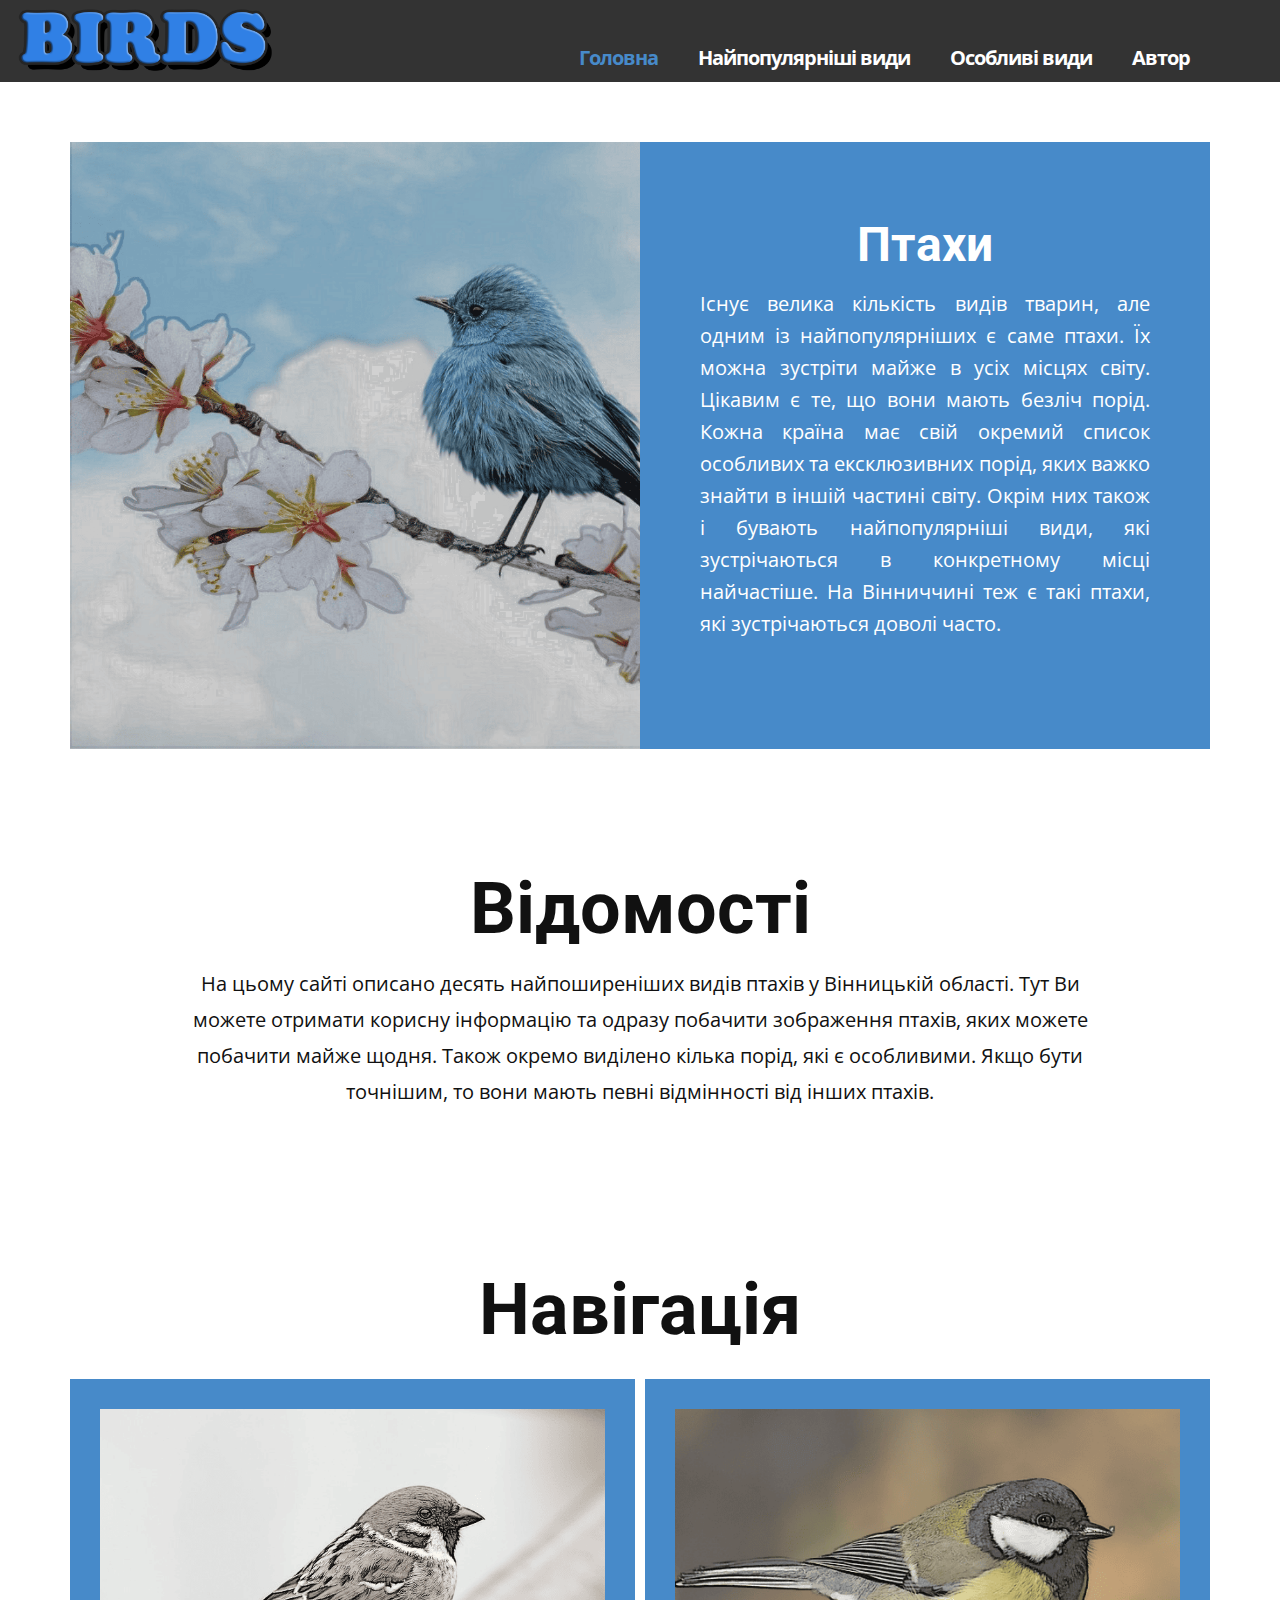
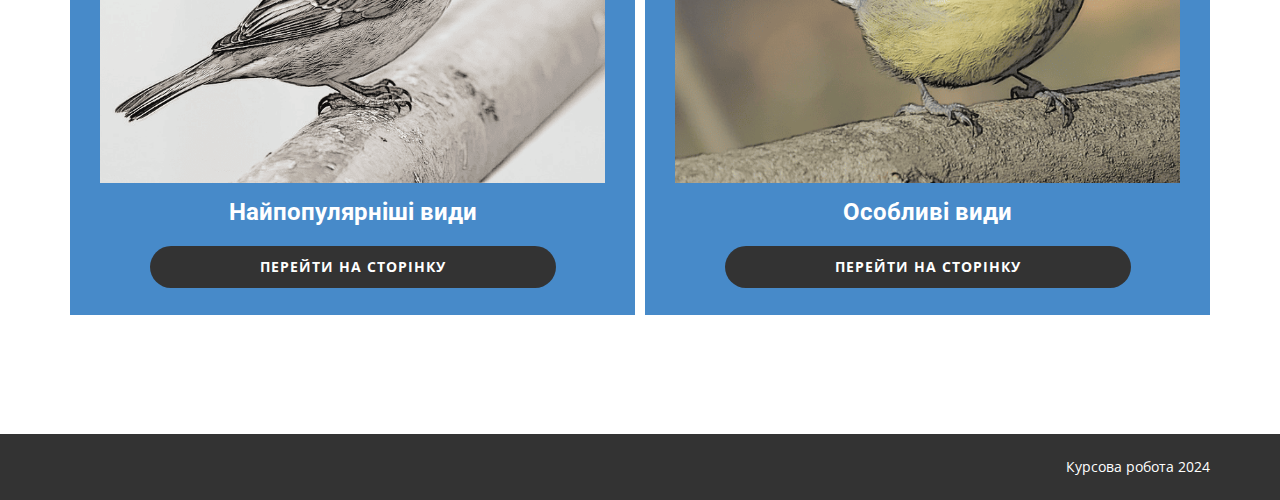
<file: index.html>
<!DOCTYPE html>
<html style="font-size: 16px;" lang="ua"><head>
    <meta name="viewport" content="width=device-width, initial-scale=1.0">
    <meta charset="utf-8">
    <meta name="keywords" content="Sample Headline, Iterative Methods">
    <meta name="description" content="">
    <title>Головна</title>
    <link rel="stylesheet" href="nicepage.css" media="screen">
<link rel="stylesheet" href="index.css" media="screen">
    <script class="u-script" type="text/javascript" src="jquery.js" defer=""></script>
    <script class="u-script" type="text/javascript" src="nicepage.js" defer=""></script>
    <meta name="generator" content="Nicepage 6.19.6, nicepage.com">
    <link rel="icon" href="images/icon.png">
    <link id="u-theme-google-font" rel="stylesheet" href="https://fonts.googleapis.com/css?family=Roboto:100,100i,300,300i,400,400i,500,500i,700,700i,900,900i|Open+Sans:300,300i,400,400i,500,500i,600,600i,700,700i,800,800i">
    
    
    
    
    
    <script type="application/ld+json">{
		"@context": "http://schema.org",
		"@type": "Organization",
		"name": "Birds",
		"logo": "images/title.png"
}</script>
    <meta name="theme-color" content="#478ac9">
    <meta property="og:title" content="Головна">
    <meta property="og:description" content="">
    <meta property="og:type" content="website">
  <meta data-intl-tel-input-cdn-path="intlTelInput/"></head>
  <body data-home-page="Головна.html" data-home-page-title="Головна" data-path-to-root="./" data-include-products="false" class="u-body u-xl-mode" data-lang="ua"><header class="u-clearfix u-grey-80 u-header u-header" id="sec-542c"><a href="index.html" class="u-image u-logo u-image-1" data-image-width="1024" data-image-height="278" title="Головна">
        <img src="images/title.png" class="u-logo-image u-logo-image-1">
      </a><nav class="u-align-right u-menu u-menu-one-level u-offcanvas u-menu-1">
        <div class="menu-collapse" style="font-size: 1.25rem; letter-spacing: -1px; font-weight: 700;">
          <a class="u-button-style u-custom-effect-duration u-custom-left-right-menu-spacing u-custom-padding-bottom u-custom-text-hover-color u-custom-text-shadow u-custom-top-bottom-menu-spacing u-nav-link u-text-active-palette-1-base u-text-hover-palette-2-base" href="#">
            <svg class="u-svg-link" viewBox="0 0 24 24"><use xlink:href="#menu-hamburger"></use></svg>
            <svg class="u-svg-content" version="1.1" id="menu-hamburger" viewBox="0 0 16 16" x="0px" y="0px" xmlns:xlink="http://www.w3.org/1999/xlink" xmlns="http://www.w3.org/2000/svg"><g><rect y="1" width="16" height="2"></rect><rect y="7" width="16" height="2"></rect><rect y="13" width="16" height="2"></rect>
</g></svg>
          </a>
        </div>
        <div class="u-custom-menu u-nav-container">
          <ul class="u-nav u-unstyled u-nav-1"><li class="u-nav-item"><a class="u-button-style u-nav-link u-text-active-palette-1-base u-text-hover-palette-1-base" href="index.html" style="padding: 10px 20px;">Головна</a>
</li><li class="u-nav-item"><a class="u-button-style u-nav-link u-text-active-palette-1-base u-text-hover-palette-1-base" href="Найпопулярніші-види.html" style="padding: 10px 20px;">Найпопулярніші види</a>
</li><li class="u-nav-item"><a class="u-button-style u-nav-link u-text-active-palette-1-base u-text-hover-palette-1-base" href="Особливі-види.html" style="padding: 10px 20px;">Особливі види</a>
</li><li class="u-nav-item"><a class="u-button-style u-nav-link u-text-active-palette-1-base u-text-hover-palette-1-base" href="Автор.html" style="padding: 10px 20px;">Автор</a>
</li></ul>
        </div>
        <div class="u-custom-menu u-nav-container-collapse">
          <div class="u-black u-container-style u-inner-container-layout u-opacity u-opacity-95 u-sidenav">
            <div class="u-inner-container-layout u-sidenav-overflow">
              <div class="u-menu-close"></div>
              <ul class="u-align-center u-nav u-popupmenu-items u-unstyled u-nav-2"><li class="u-nav-item"><a class="u-button-style u-nav-link" href="index.html">Головна</a>
</li><li class="u-nav-item"><a class="u-button-style u-nav-link" href="Найпопулярніші-види.html">Найпопулярніші види</a>
</li><li class="u-nav-item"><a class="u-button-style u-nav-link" href="Особливі-види.html">Особливі види</a>
</li><li class="u-nav-item"><a class="u-button-style u-nav-link" href="Автор.html">Автор</a>
</li></ul>
            </div>
          </div>
          <div class="u-black u-menu-overlay u-opacity u-opacity-70"></div>
        </div>
      </nav></header>
    <section class="u-align-center u-clearfix u-container-align-center u-section-1" id="sec-2e66">
      <div class="u-clearfix u-sheet u-valign-middle u-sheet-1">
        <div class="data-layout-selected u-clearfix u-expanded-width u-gutter-0 u-layout-wrap u-layout-wrap-1">
          <div class="u-layout" style="">
            <div class="u-layout-row" style="">
              <div class="u-align-left u-container-align-left u-container-style u-image u-layout-cell u-left-cell u-size-30 u-size-xs-60 u-image-1" src="" data-image-width="890" data-image-height="943">
                <div class="u-container-layout u-valign-middle u-container-layout-1" src=""></div>
              </div>
              <div class="u-container-style u-layout-cell u-palette-1-base u-right-cell u-size-30 u-size-xs-60 u-layout-cell-2">
                <div class="u-container-layout u-container-layout-2">
                  <h2 class="u-align-center u-text u-text-default u-text-1">Птахи</h2>
                  <p class="u-align-justify u-text u-text-2"> Існує велика кількість видів тварин, але одним із найпопулярніших є саме птахи. Їх можна зустріти майже в усіх місцях світу. Цікавим є те, що вони мають безліч порід. Кожна країна має свій окремий список особливих та ексклюзивних порід, яких важко знайти в іншій частині світу. Окрім них також і бувають найпопулярніші види, які зустрічаються в конкретному місці найчастіше. На Вінниччині теж є такі птахи, які зустрічаються доволі часто.</p>
                </div>
              </div>
            </div>
          </div>
        </div>
      </div>
    </section>
    <section class="u-align-center u-clearfix u-container-align-center u-section-2" id="sec-e9d4">
      <div class="u-clearfix u-sheet u-sheet-1">
        <h2 class="u-align-center u-text u-text-default u-text-1">Відомості</h2>
        <p class="u-align-center u-text u-text-2"> На цьому сайті описано десять найпоширеніших видів птахів у Вінницькій області. Тут Ви можете отримати корисну інформацію та одразу побачити зображення птахів, яких можете побачити майже щодня. Також окремо виділено кілька порід, які є особливими. Якщо бути точнішим, то вони мають певні відмінності від інших птахів.</p>
      </div>
    </section>
    <section class="u-align-center u-clearfix u-container-align-center u-section-3" id="sec-916a">
      <div class="u-clearfix u-sheet u-sheet-1">
        <h2 class="u-align-center u-text u-text-default u-text-1">Навігація<span style="font-weight: 700;"></span>
        </h2>
        <div class="u-expanded-width u-layout-horizontal u-list u-list-1">
          <div class="u-repeater u-repeater-1">
            <div class="u-container-style u-list-item u-palette-1-base u-repeater-item">
              <div class="u-container-layout u-similar-container u-container-layout-1">
                <img class="u-expanded-width u-image u-image-default u-image-1" alt="" data-image-width="800" data-image-height="538" src="images/gorobec.png">
                <h4 class="u-align-center u-text u-text-default u-text-2">Найпопулярніші види</h4>
                <a href="Найпопулярніші-види.html" class="u-align-center u-border-none u-btn u-btn-round u-button-style u-grey-80 u-hover-grey-90 u-radius u-btn-1">Перейти на сторінку </a>
              </div>
            </div>
            <div class="u-container-style u-list-item u-palette-1-base u-repeater-item">
              <div class="u-container-layout u-similar-container u-container-layout-2">
                <img class="u-expanded-width u-image u-image-default u-image-2" alt="" data-image-width="640" data-image-height="427" src="images/sinica.png">
                <h4 class="u-align-center u-text u-text-default u-text-3">Особливі види</h4>
                <a href="Особливі-види.html" class="u-align-center u-border-none u-btn u-btn-round u-button-style u-grey-80 u-hover-grey-90 u-radius u-btn-2"> Перейти на сторінку </a>
              </div>
            </div>
          </div>
          <a class="u-absolute-vcenter u-gallery-nav u-gallery-nav-prev u-grey-70 u-hidden u-icon-circle u-opacity u-opacity-70 u-spacing-10 u-text-white u-gallery-nav-1" href="#" role="button">
            <span aria-hidden="true">
              <svg viewBox="0 0 8 8"><path d="M5.25 0l-4 4 4 4 1.5-1.5-2.5-2.5 2.5-2.5-1.5-1.5z"></path></svg>
            </span>
            <span class="sr-only">
              <svg viewBox="0 0 8 8"><path d="M5.25 0l-4 4 4 4 1.5-1.5-2.5-2.5 2.5-2.5-1.5-1.5z"></path></svg>
            </span>
          </a>
          <a class="u-absolute-vcenter u-gallery-nav u-gallery-nav-next u-grey-70 u-hidden u-icon-circle u-opacity u-opacity-70 u-spacing-10 u-text-white u-gallery-nav-2" href="#" role="button">
            <span aria-hidden="true">
              <svg viewBox="0 0 8 8"><path d="M2.75 0l-1.5 1.5 2.5 2.5-2.5 2.5 1.5 1.5 4-4-4-4z"></path></svg>
            </span>
            <span class="sr-only">
              <svg viewBox="0 0 8 8"><path d="M2.75 0l-1.5 1.5 2.5 2.5-2.5 2.5 1.5 1.5 4-4-4-4z"></path></svg>
            </span>
          </a>
        </div>
      </div>
    </section>
    
    
    
    <footer class="u-align-center u-clearfix u-container-align-center u-footer u-grey-80 u-footer" id="sec-8c4e"><div class="u-clearfix u-sheet u-valign-middle u-sheet-1">
        <p class="u-align-right u-small-text u-text u-text-variant u-text-1">Курсова робота 2024</p>
      </div></footer>
  
</body></html>
</file>
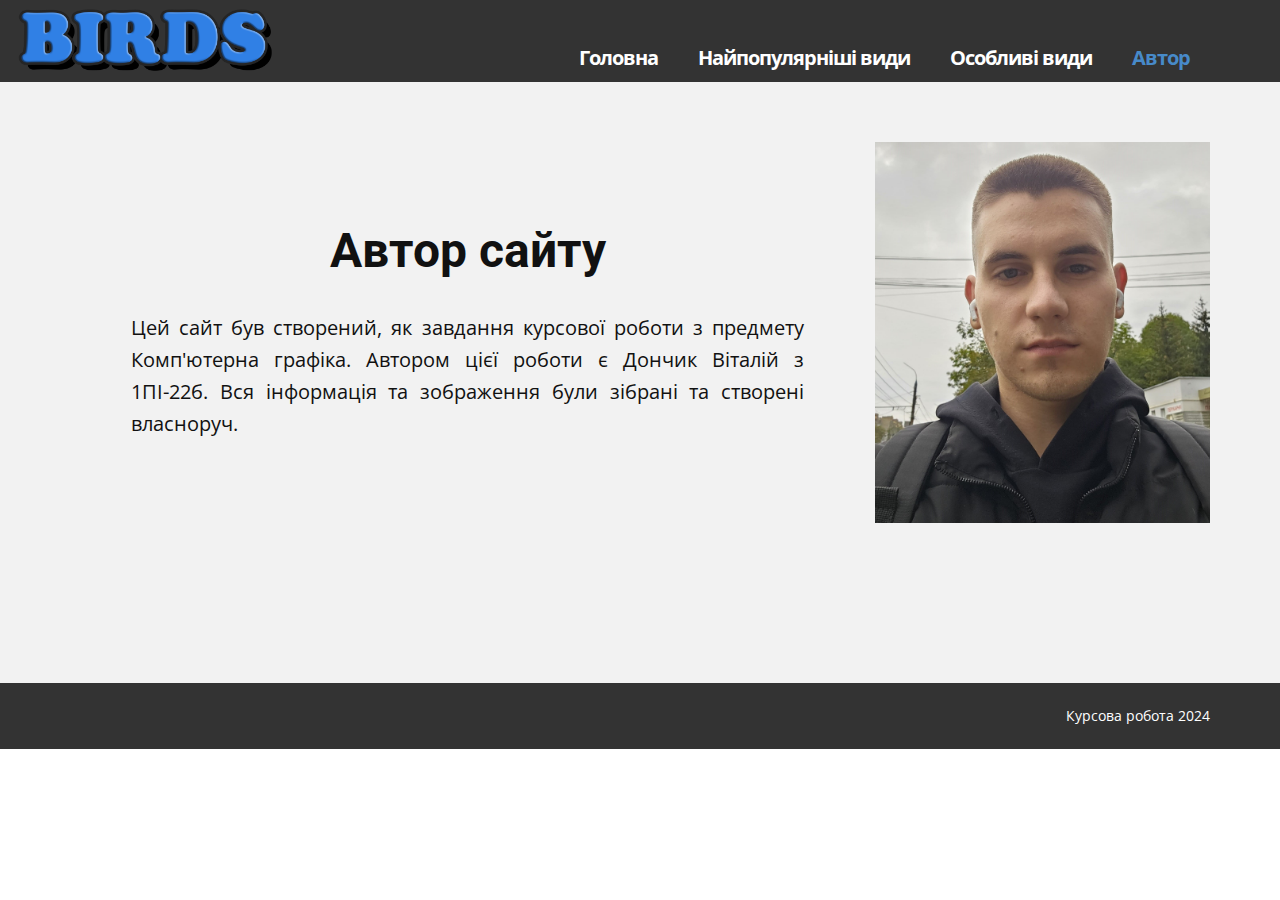
<file: Автор.html>
<!DOCTYPE html>
<html style="font-size: 16px;" lang="ua"><head>
    <meta name="viewport" content="width=device-width, initial-scale=1.0">
    <meta charset="utf-8">
    <meta name="keywords" content="">
    <meta name="description" content="">
    <title>Автор</title>
    <link rel="stylesheet" href="nicepage.css" media="screen">
<link rel="stylesheet" href="Автор.css" media="screen">
    <script class="u-script" type="text/javascript" src="jquery.js" defer=""></script>
    <script class="u-script" type="text/javascript" src="nicepage.js" defer=""></script>
    <meta name="generator" content="Nicepage 6.19.6, nicepage.com">
    <link rel="icon" href="images/icon.png">
    <link id="u-theme-google-font" rel="stylesheet" href="https://fonts.googleapis.com/css?family=Roboto:100,100i,300,300i,400,400i,500,500i,700,700i,900,900i|Open+Sans:300,300i,400,400i,500,500i,600,600i,700,700i,800,800i">
    
    
    
    <script type="application/ld+json">{
		"@context": "http://schema.org",
		"@type": "Organization",
		"name": "Birds",
		"logo": "images/title.png"
}</script>
    <meta name="theme-color" content="#478ac9">
    <meta property="og:title" content="Автор">
    <meta property="og:description" content="">
    <meta property="og:type" content="website">
  <meta data-intl-tel-input-cdn-path="intlTelInput/"></head>
  <body data-path-to-root="./" data-include-products="false" class="u-body u-xl-mode" data-lang="ua"><header class="u-clearfix u-grey-80 u-header u-header" id="sec-542c"><a href="index.html" class="u-image u-logo u-image-1" data-image-width="1024" data-image-height="278" title="Головна">
        <img src="images/title.png" class="u-logo-image u-logo-image-1">
      </a><nav class="u-align-right u-menu u-menu-one-level u-offcanvas u-menu-1">
        <div class="menu-collapse" style="font-size: 1.25rem; letter-spacing: -1px; font-weight: 700;">
          <a class="u-button-style u-custom-effect-duration u-custom-left-right-menu-spacing u-custom-padding-bottom u-custom-text-hover-color u-custom-text-shadow u-custom-top-bottom-menu-spacing u-nav-link u-text-active-palette-1-base u-text-hover-palette-2-base" href="#">
            <svg class="u-svg-link" viewBox="0 0 24 24"><use xlink:href="#menu-hamburger"></use></svg>
            <svg class="u-svg-content" version="1.1" id="menu-hamburger" viewBox="0 0 16 16" x="0px" y="0px" xmlns:xlink="http://www.w3.org/1999/xlink" xmlns="http://www.w3.org/2000/svg"><g><rect y="1" width="16" height="2"></rect><rect y="7" width="16" height="2"></rect><rect y="13" width="16" height="2"></rect>
</g></svg>
          </a>
        </div>
        <div class="u-custom-menu u-nav-container">
          <ul class="u-nav u-unstyled u-nav-1"><li class="u-nav-item"><a class="u-button-style u-nav-link u-text-active-palette-1-base u-text-hover-palette-1-base" href="index.html" style="padding: 10px 20px;">Головна</a>
</li><li class="u-nav-item"><a class="u-button-style u-nav-link u-text-active-palette-1-base u-text-hover-palette-1-base" href="Найпопулярніші-види.html" style="padding: 10px 20px;">Найпопулярніші види</a>
</li><li class="u-nav-item"><a class="u-button-style u-nav-link u-text-active-palette-1-base u-text-hover-palette-1-base" href="Особливі-види.html" style="padding: 10px 20px;">Особливі види</a>
</li><li class="u-nav-item"><a class="u-button-style u-nav-link u-text-active-palette-1-base u-text-hover-palette-1-base" href="Автор.html" style="padding: 10px 20px;">Автор</a>
</li></ul>
        </div>
        <div class="u-custom-menu u-nav-container-collapse">
          <div class="u-black u-container-style u-inner-container-layout u-opacity u-opacity-95 u-sidenav">
            <div class="u-inner-container-layout u-sidenav-overflow">
              <div class="u-menu-close"></div>
              <ul class="u-align-center u-nav u-popupmenu-items u-unstyled u-nav-2"><li class="u-nav-item"><a class="u-button-style u-nav-link" href="index.html">Головна</a>
</li><li class="u-nav-item"><a class="u-button-style u-nav-link" href="Найпопулярніші-види.html">Найпопулярніші види</a>
</li><li class="u-nav-item"><a class="u-button-style u-nav-link" href="Особливі-види.html">Особливі види</a>
</li><li class="u-nav-item"><a class="u-button-style u-nav-link" href="Автор.html">Автор</a>
</li></ul>
            </div>
          </div>
          <div class="u-black u-menu-overlay u-opacity u-opacity-70"></div>
        </div>
      </nav></header>
    <section class="u-clearfix u-container-align-center u-grey-5 u-section-1" id="sec-68a2">
      <div class="u-clearfix u-sheet u-sheet-1">
        <div class="data-layout-selected u-clearfix u-expanded-width u-gutter-10 u-layout-wrap u-layout-wrap-1">
          <div class="u-layout" style="">
            <div class="u-layout-row" style="">
              <div class="u-container-style u-layout-cell u-left-cell u-size-42 u-size-xs-60 u-layout-cell-1" src="">
                <div class="u-container-layout u-valign-middle u-container-layout-1">
                  <h2 class="u-align-center u-text u-text-default u-text-1">Автор сайту</h2>
                  <p class="u-align-justify u-text u-text-2">Цей сайт був створений, як завдання курсової роботи з предмету Комп'ютерна графіка. Автором цієї роботи є Дончик Віталій з 1ПІ-22б. Вся інформація та зображення були зібрані та створені власноруч. </p>
                </div>
              </div>
              <div class="u-align-center u-container-align-center u-container-style u-image u-layout-cell u-right-cell u-size-18 u-size-xs-60 u-image-1" src="" data-image-width="2544" data-image-height="2544">
                <div class="u-container-layout u-valign-middle u-container-layout-2" src=""></div>
              </div>
            </div>
          </div>
        </div>
      </div>
    </section>
    
    
    
    <footer class="u-align-center u-clearfix u-container-align-center u-footer u-grey-80 u-footer" id="sec-8c4e"><div class="u-clearfix u-sheet u-valign-middle u-sheet-1">
        <p class="u-align-right u-small-text u-text u-text-variant u-text-1">Курсова робота 2024</p>
      </div></footer>
  
</body></html>
</file>
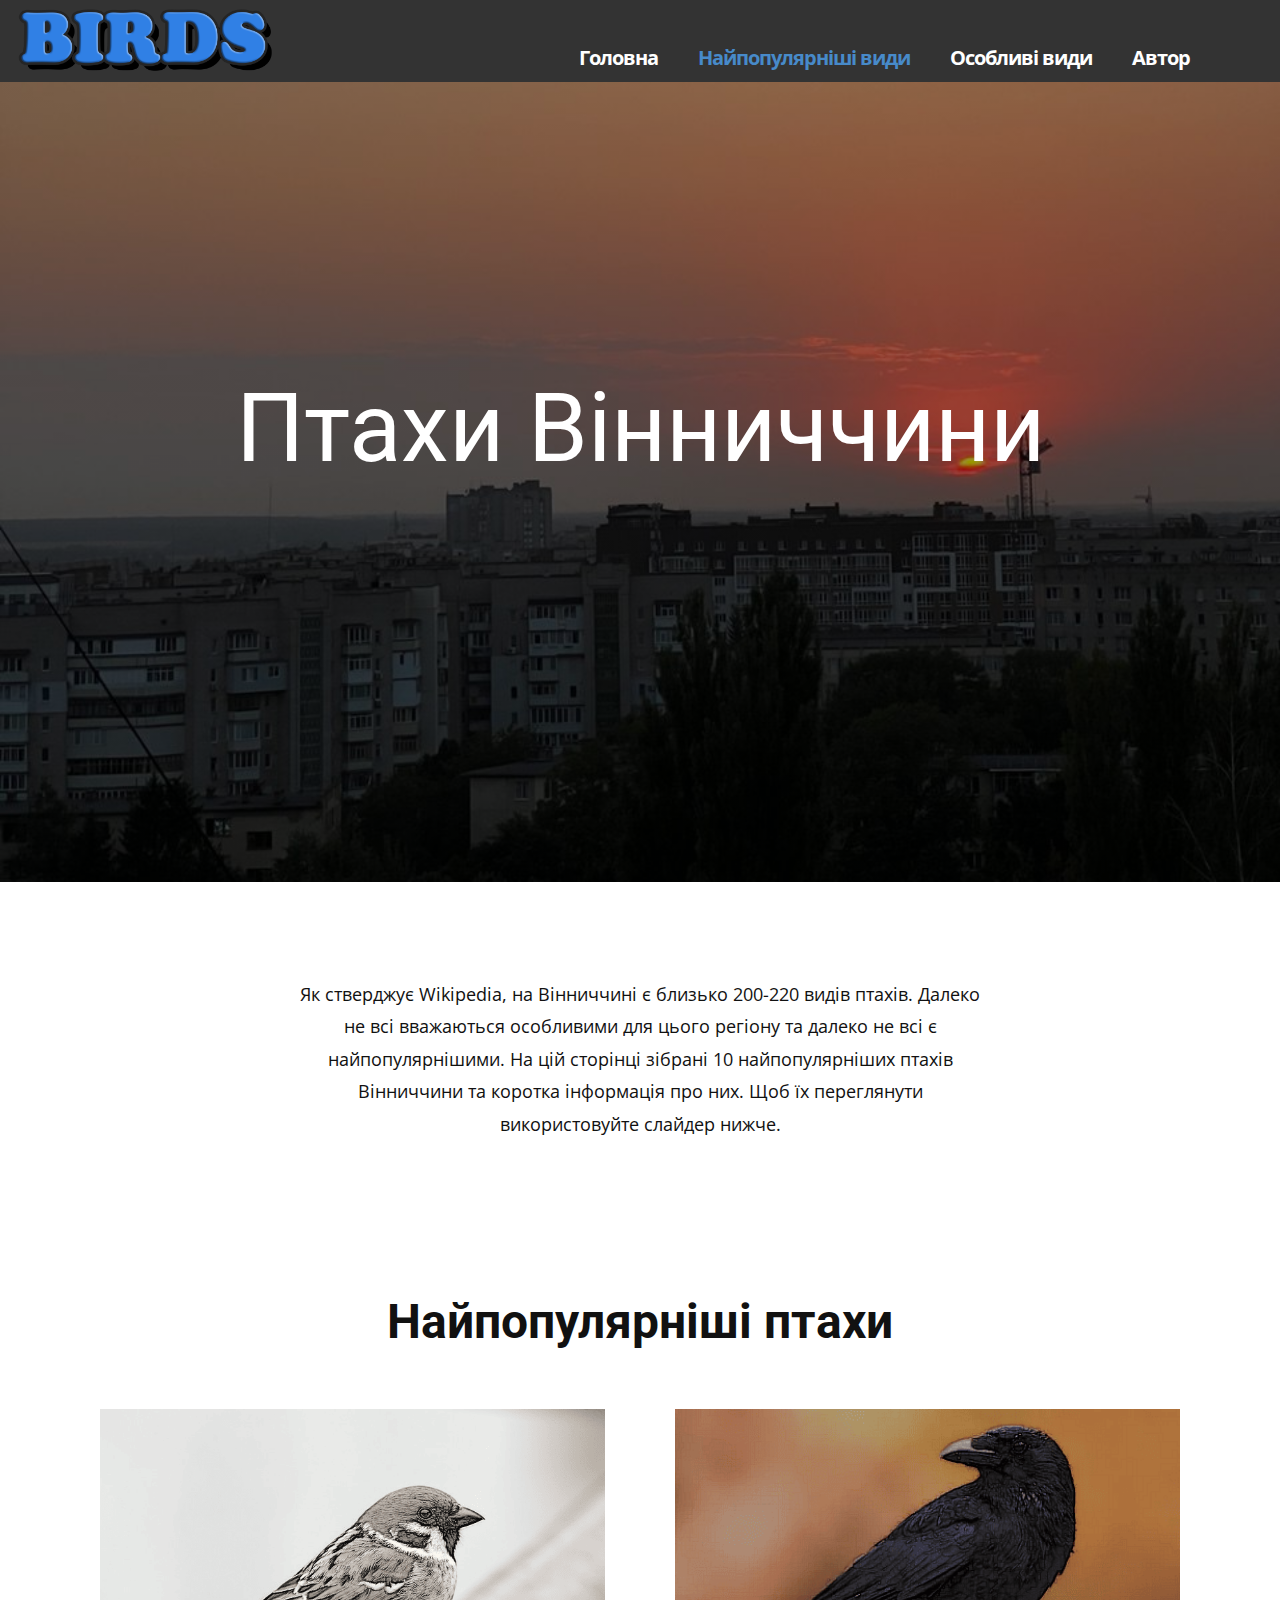
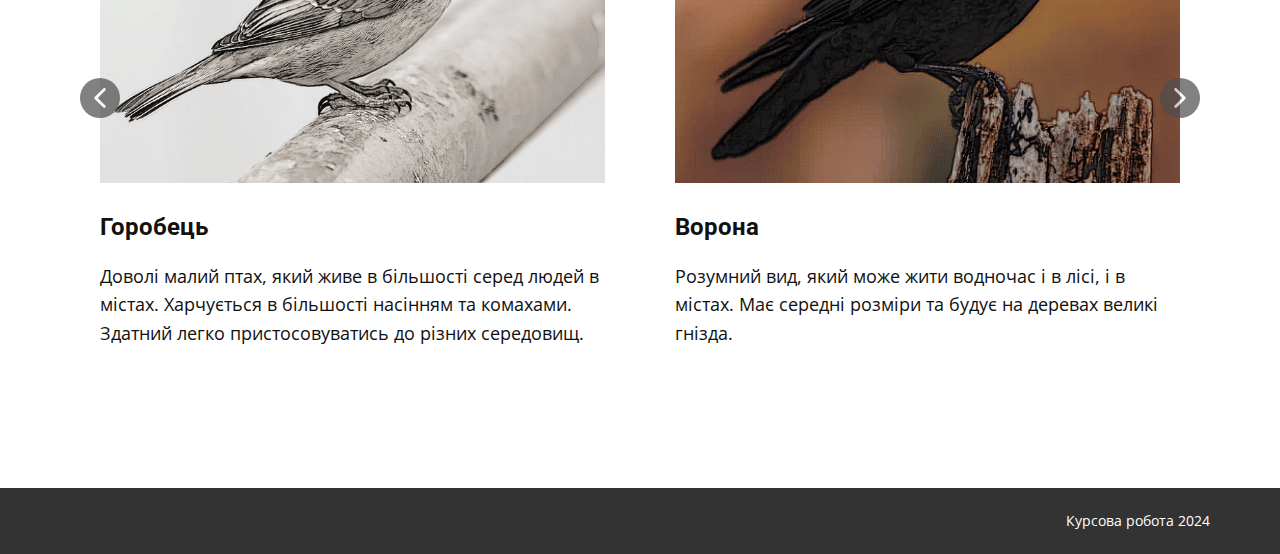
<file: Найпопулярніші-види.html>
<!DOCTYPE html>
<html style="font-size: 16px;" lang="ua"><head>
    <meta name="viewport" content="width=device-width, initial-scale=1.0">
    <meta charset="utf-8">
    <meta name="keywords" content="">
    <meta name="description" content="">
    <title>Найпопулярніші види</title>
    <link rel="stylesheet" href="nicepage.css" media="screen">
<link rel="stylesheet" href="Найпопулярніші-види.css" media="screen">
    <script class="u-script" type="text/javascript" src="jquery.js" defer=""></script>
    <script class="u-script" type="text/javascript" src="nicepage.js" defer=""></script>
    <meta name="generator" content="Nicepage 6.19.6, nicepage.com">
    <link rel="icon" href="images/icon.png">
    <link id="u-theme-google-font" rel="stylesheet" href="https://fonts.googleapis.com/css?family=Roboto:100,100i,300,300i,400,400i,500,500i,700,700i,900,900i|Open+Sans:300,300i,400,400i,500,500i,600,600i,700,700i,800,800i">
    
    
    
    
    
    <script type="application/ld+json">{
		"@context": "http://schema.org",
		"@type": "Organization",
		"name": "Birds",
		"logo": "images/title.png"
}</script>
    <meta name="theme-color" content="#478ac9">
    <meta property="og:title" content="Найпопулярніші види">
    <meta property="og:description" content="">
    <meta property="og:type" content="website">
  <meta data-intl-tel-input-cdn-path="intlTelInput/"></head>
  <body data-path-to-root="./" data-include-products="false" class="u-body u-xl-mode" data-lang="ua"><header class="u-clearfix u-grey-80 u-header u-header" id="sec-542c"><a href="index.html" class="u-image u-logo u-image-1" data-image-width="1024" data-image-height="278" title="Головна">
        <img src="images/title.png" class="u-logo-image u-logo-image-1">
      </a><nav class="u-align-right u-menu u-menu-one-level u-offcanvas u-menu-1">
        <div class="menu-collapse" style="font-size: 1.25rem; letter-spacing: -1px; font-weight: 700;">
          <a class="u-button-style u-custom-effect-duration u-custom-left-right-menu-spacing u-custom-padding-bottom u-custom-text-hover-color u-custom-text-shadow u-custom-top-bottom-menu-spacing u-nav-link u-text-active-palette-1-base u-text-hover-palette-2-base" href="#">
            <svg class="u-svg-link" viewBox="0 0 24 24"><use xlink:href="#menu-hamburger"></use></svg>
            <svg class="u-svg-content" version="1.1" id="menu-hamburger" viewBox="0 0 16 16" x="0px" y="0px" xmlns:xlink="http://www.w3.org/1999/xlink" xmlns="http://www.w3.org/2000/svg"><g><rect y="1" width="16" height="2"></rect><rect y="7" width="16" height="2"></rect><rect y="13" width="16" height="2"></rect>
</g></svg>
          </a>
        </div>
        <div class="u-custom-menu u-nav-container">
          <ul class="u-nav u-unstyled u-nav-1"><li class="u-nav-item"><a class="u-button-style u-nav-link u-text-active-palette-1-base u-text-hover-palette-1-base" href="index.html" style="padding: 10px 20px;">Головна</a>
</li><li class="u-nav-item"><a class="u-button-style u-nav-link u-text-active-palette-1-base u-text-hover-palette-1-base" href="Найпопулярніші-види.html" style="padding: 10px 20px;">Найпопулярніші види</a>
</li><li class="u-nav-item"><a class="u-button-style u-nav-link u-text-active-palette-1-base u-text-hover-palette-1-base" href="Особливі-види.html" style="padding: 10px 20px;">Особливі види</a>
</li><li class="u-nav-item"><a class="u-button-style u-nav-link u-text-active-palette-1-base u-text-hover-palette-1-base" href="Автор.html" style="padding: 10px 20px;">Автор</a>
</li></ul>
        </div>
        <div class="u-custom-menu u-nav-container-collapse">
          <div class="u-black u-container-style u-inner-container-layout u-opacity u-opacity-95 u-sidenav">
            <div class="u-inner-container-layout u-sidenav-overflow">
              <div class="u-menu-close"></div>
              <ul class="u-align-center u-nav u-popupmenu-items u-unstyled u-nav-2"><li class="u-nav-item"><a class="u-button-style u-nav-link" href="index.html">Головна</a>
</li><li class="u-nav-item"><a class="u-button-style u-nav-link" href="Найпопулярніші-види.html">Найпопулярніші види</a>
</li><li class="u-nav-item"><a class="u-button-style u-nav-link" href="Особливі-види.html">Особливі види</a>
</li><li class="u-nav-item"><a class="u-button-style u-nav-link" href="Автор.html">Автор</a>
</li></ul>
            </div>
          </div>
          <div class="u-black u-menu-overlay u-opacity u-opacity-70"></div>
        </div>
      </nav></header>
    <section class="u-align-center u-clearfix u-container-align-center u-image u-shading u-section-1" id="sec-7ce5" data-image-width="960" data-image-height="1280">
      <div class="u-clearfix u-sheet u-sheet-1">
        <h1 class="u-align-center u-text u-text-default u-title u-text-1"> Птахи Вінниччини</h1>
      </div>
    </section>
    <section class="u-align-center u-clearfix u-container-align-center u-section-2" id="sec-082c">
      <div class="u-clearfix u-sheet u-valign-middle u-sheet-1">
        <p class="u-align-center u-text u-text-1">Як стверджує Wikipedia, на Вінниччині є близько 200-220 видів птахів. Далеко не всі вважаються особливими для цього регіону та далеко не всі є найпопулярнішими. На цій сторінці зібрані 10 найпопулярніших птахів Вінниччини та коротка інформація про них. Щоб їх переглянути використовуйте слайдер нижче.</p>
      </div>
    </section>
    <section class="u-align-center u-clearfix u-container-align-center u-section-3" id="sec-8f7e">
      <div class="u-clearfix u-sheet u-sheet-1">
        <h2 class="u-align-center u-text u-text-default u-text-1">Найпопулярніші птахи</h2>
        <div class="u-expanded-width u-layout-horizontal u-list u-list-1">
          <div class="u-repeater u-repeater-1">
            <div class="u-container-align-left u-container-style u-list-item u-repeater-item">
              <div class="u-container-layout u-similar-container u-valign-top u-container-layout-1">
                <img class="u-expanded-width u-image u-image-default u-image-1" alt="" data-image-width="800" data-image-height="538" src="images/gorobec.png">
                <h4 class="u-align-left u-text u-text-default u-text-2">Горобець</h4>
                <p class="u-align-left u-text u-text-default u-text-3">Доволі малий птах, який живе в більшості серед людей в містах. Харчується в більшості насінням та комахами. Здатний легко пристосовуватись до різних середовищ. </p>
              </div>
            </div>
            <div class="u-container-align-left u-container-style u-list-item u-repeater-item">
              <div class="u-container-layout u-similar-container u-valign-top u-container-layout-2">
                <img class="u-expanded-width u-image u-image-default u-image-2" alt="" data-image-width="640" data-image-height="360" src="images/voron.png">
                <h4 class="u-align-left u-text u-text-default u-text-4">Ворона</h4>
                <p class="u-align-left u-text u-text-default u-text-5">Розумний вид, який може жити водночас і в лісі, і в містах. Має середні розміри та будує&nbsp;на деревах великі гнізда.</p>
              </div>
            </div>
            <div class="u-container-align-left u-container-style u-list-item u-repeater-item">
              <div class="u-container-layout u-similar-container u-valign-top u-container-layout-3">
                <img class="u-expanded-width u-image u-image-default u-image-3" alt="" data-image-width="640" data-image-height="415" src="images/soroka.png">
                <h4 class="u-align-left u-text u-text-default u-text-6">Сорока</h4>
                <p class="u-align-left u-text u-text-default u-text-7">Полюбляють відкриті місцевості та блискучі предмети. Мають доволі цікаву поведінку та рідко контактують з людьми.</p>
              </div>
            </div>
            <div class="u-container-align-left u-container-style u-list-item u-repeater-item">
              <div class="u-container-layout u-similar-container u-valign-top u-container-layout-4">
                <img class="u-expanded-width u-image u-image-default u-image-4" alt="" data-image-width="475" data-image-height="422" src="images/soloveyko.png">
                <h4 class="u-align-left u-text u-text-default u-text-8">Соловейко</h4>
                <p class="u-align-left u-text u-text-default u-text-9">Птах, який найбільше любить співати, особливо вранці та увечері. Має порівняно малі розміри.​ Живе в чагарниках та великих парках.</p>
              </div>
            </div>
            <div class="u-container-align-left u-container-style u-list-item u-repeater-item">
              <div class="u-container-layout u-similar-container u-valign-top u-container-layout-5">
                <img class="u-expanded-width u-image u-image-default u-image-5" alt="" data-image-width="640" data-image-height="445" src="images/leleka.png">
                <h4 class="u-align-left u-text u-text-default u-text-10">Лелека</h4>
                <p class="u-align-left u-text u-text-default u-text-11">Великий та граціозний птах. Люблять жити на не малій висоті, в більшості на стовпах. На зиму завжди мігрують в більш теплу Африку. </p>
              </div>
            </div>
            <div class="u-container-align-left u-container-style u-list-item u-repeater-item">
              <div class="u-container-layout u-similar-container u-valign-top u-container-layout-6">
                <img class="u-expanded-width u-image u-image-default u-image-6" alt="" data-image-width="640" data-image-height="453" src="images/lastivka.png">
                <h4 class="u-align-left u-text u-text-default u-text-12">Ластівка</h4>
                <p class="u-align-left u-text u-text-default u-text-13">Неймовірні вірні птахи, що будують гнізда біля людей та можуть повертатись до них навіть після декількох років. Мають чудову майстерність польотів​ та реакції.</p>
              </div>
            </div>
            <div class="u-container-align-left u-container-style u-list-item u-repeater-item">
              <div class="u-container-layout u-similar-container u-valign-top u-container-layout-7">
                <img class="u-expanded-width u-image u-image-default u-image-7" alt="" data-image-width="1920" data-image-height="1535" src="images/datel.png">
                <h4 class="u-align-left u-text u-text-default u-text-14">Дятел</h4>
                <p class="u-align-left u-text u-text-default u-text-15">Птах малих розмірів та дуже міцного дзьобу. Харчується переважно комахами, які живуть під корою дерев. Щоб харчуватись в більшості повинен доволі довгий час обробляти кору з характерними для нас звуками.</p>
              </div>
            </div>
            <div class="u-container-align-left u-container-style u-list-item u-repeater-item">
              <div class="u-container-layout u-similar-container u-valign-top u-container-layout-8">
                <img class="u-expanded-width u-image u-image-default u-image-8" alt="" data-image-width="959" data-image-height="640" src="images/chapla.png">
                <h4 class="u-align-left u-text u-text-default u-text-16">Чапля</h4>
                <p class="u-align-left u-text u-text-default u-text-17">Водоплавний та великий птах, що в більшості проживає біля річок та озер. Харчується рибою та здатний стояти на місці без будь якого руху протягом декількох годин.</p>
              </div>
            </div>
            <div class="u-container-align-left u-container-style u-list-item u-repeater-item">
              <div class="u-container-layout u-similar-container u-valign-top u-container-layout-9">
                <img class="u-expanded-width u-image u-image-default u-image-9" alt="" data-image-width="640" data-image-height="427" src="images/sinica.png">
                <h4 class="u-align-left u-text u-text-default u-text-18">Синиця</h4>
                <p class="u-align-left u-text u-text-default u-text-19">Яскравий, маленький та гарний птах. Мешкає переважно в садах та парках. Харчується ягодами, комахами та насінням.</p>
              </div>
            </div>
            <div class="u-container-align-left u-container-style u-list-item u-repeater-item">
              <div class="u-container-layout u-similar-container u-valign-top u-container-layout-10">
                <img class="u-expanded-width u-image u-image-default u-image-10" alt="" data-image-width="800" data-image-height="600" src="images/pliska.png">
                <h4 class="u-align-left u-text u-text-default u-text-20">Плиска</h4>
                <p class="u-align-left u-text u-text-default u-text-21">Любить рухати своїм хвостом вгору та вниз, що є її особливістю. Найчастіше зустрічається біля води або на відкритих місцинах. Намагається бути подалі від людей.</p>
              </div>
            </div>
          </div>
          <a class="u-absolute-vcenter u-gallery-nav u-gallery-nav-prev u-grey-70 u-icon-circle u-opacity u-opacity-70 u-spacing-10 u-text-white u-gallery-nav-1" href="#" role="button">
            <span aria-hidden="true">
              <svg viewBox="0 0 451.847 451.847"><path d="M97.141,225.92c0-8.095,3.091-16.192,9.259-22.366L300.689,9.27c12.359-12.359,32.397-12.359,44.751,0
c12.354,12.354,12.354,32.388,0,44.748L173.525,225.92l171.903,171.909c12.354,12.354,12.354,32.391,0,44.744
c-12.354,12.365-32.386,12.365-44.745,0l-194.29-194.281C100.226,242.115,97.141,234.018,97.141,225.92z"></path></svg>
            </span>
            <span class="sr-only">
              <svg viewBox="0 0 451.847 451.847"><path d="M97.141,225.92c0-8.095,3.091-16.192,9.259-22.366L300.689,9.27c12.359-12.359,32.397-12.359,44.751,0
c12.354,12.354,12.354,32.388,0,44.748L173.525,225.92l171.903,171.909c12.354,12.354,12.354,32.391,0,44.744
c-12.354,12.365-32.386,12.365-44.745,0l-194.29-194.281C100.226,242.115,97.141,234.018,97.141,225.92z"></path></svg>
            </span>
          </a>
          <a class="u-absolute-vcenter u-gallery-nav u-gallery-nav-next u-grey-70 u-icon-circle u-opacity u-opacity-70 u-spacing-10 u-text-white u-gallery-nav-2" href="#" role="button">
            <span aria-hidden="true">
              <svg viewBox="0 0 451.846 451.847"><path d="M345.441,248.292L151.154,442.573c-12.359,12.365-32.397,12.365-44.75,0c-12.354-12.354-12.354-32.391,0-44.744
L278.318,225.92L106.409,54.017c-12.354-12.359-12.354-32.394,0-44.748c12.354-12.359,32.391-12.359,44.75,0l194.287,194.284
c6.177,6.18,9.262,14.271,9.262,22.366C354.708,234.018,351.617,242.115,345.441,248.292z"></path></svg>
            </span>
            <span class="sr-only">
              <svg viewBox="0 0 451.846 451.847"><path d="M345.441,248.292L151.154,442.573c-12.359,12.365-32.397,12.365-44.75,0c-12.354-12.354-12.354-32.391,0-44.744
L278.318,225.92L106.409,54.017c-12.354-12.359-12.354-32.394,0-44.748c12.354-12.359,32.391-12.359,44.75,0l194.287,194.284
c6.177,6.18,9.262,14.271,9.262,22.366C354.708,234.018,351.617,242.115,345.441,248.292z"></path></svg>
            </span>
          </a>
        </div>
      </div>
    </section>
    
    
    
    <footer class="u-align-center u-clearfix u-container-align-center u-footer u-grey-80 u-footer" id="sec-8c4e"><div class="u-clearfix u-sheet u-valign-middle u-sheet-1">
        <p class="u-align-right u-small-text u-text u-text-variant u-text-1">Курсова робота 2024</p>
      </div></footer>
  
</body></html>
</file>
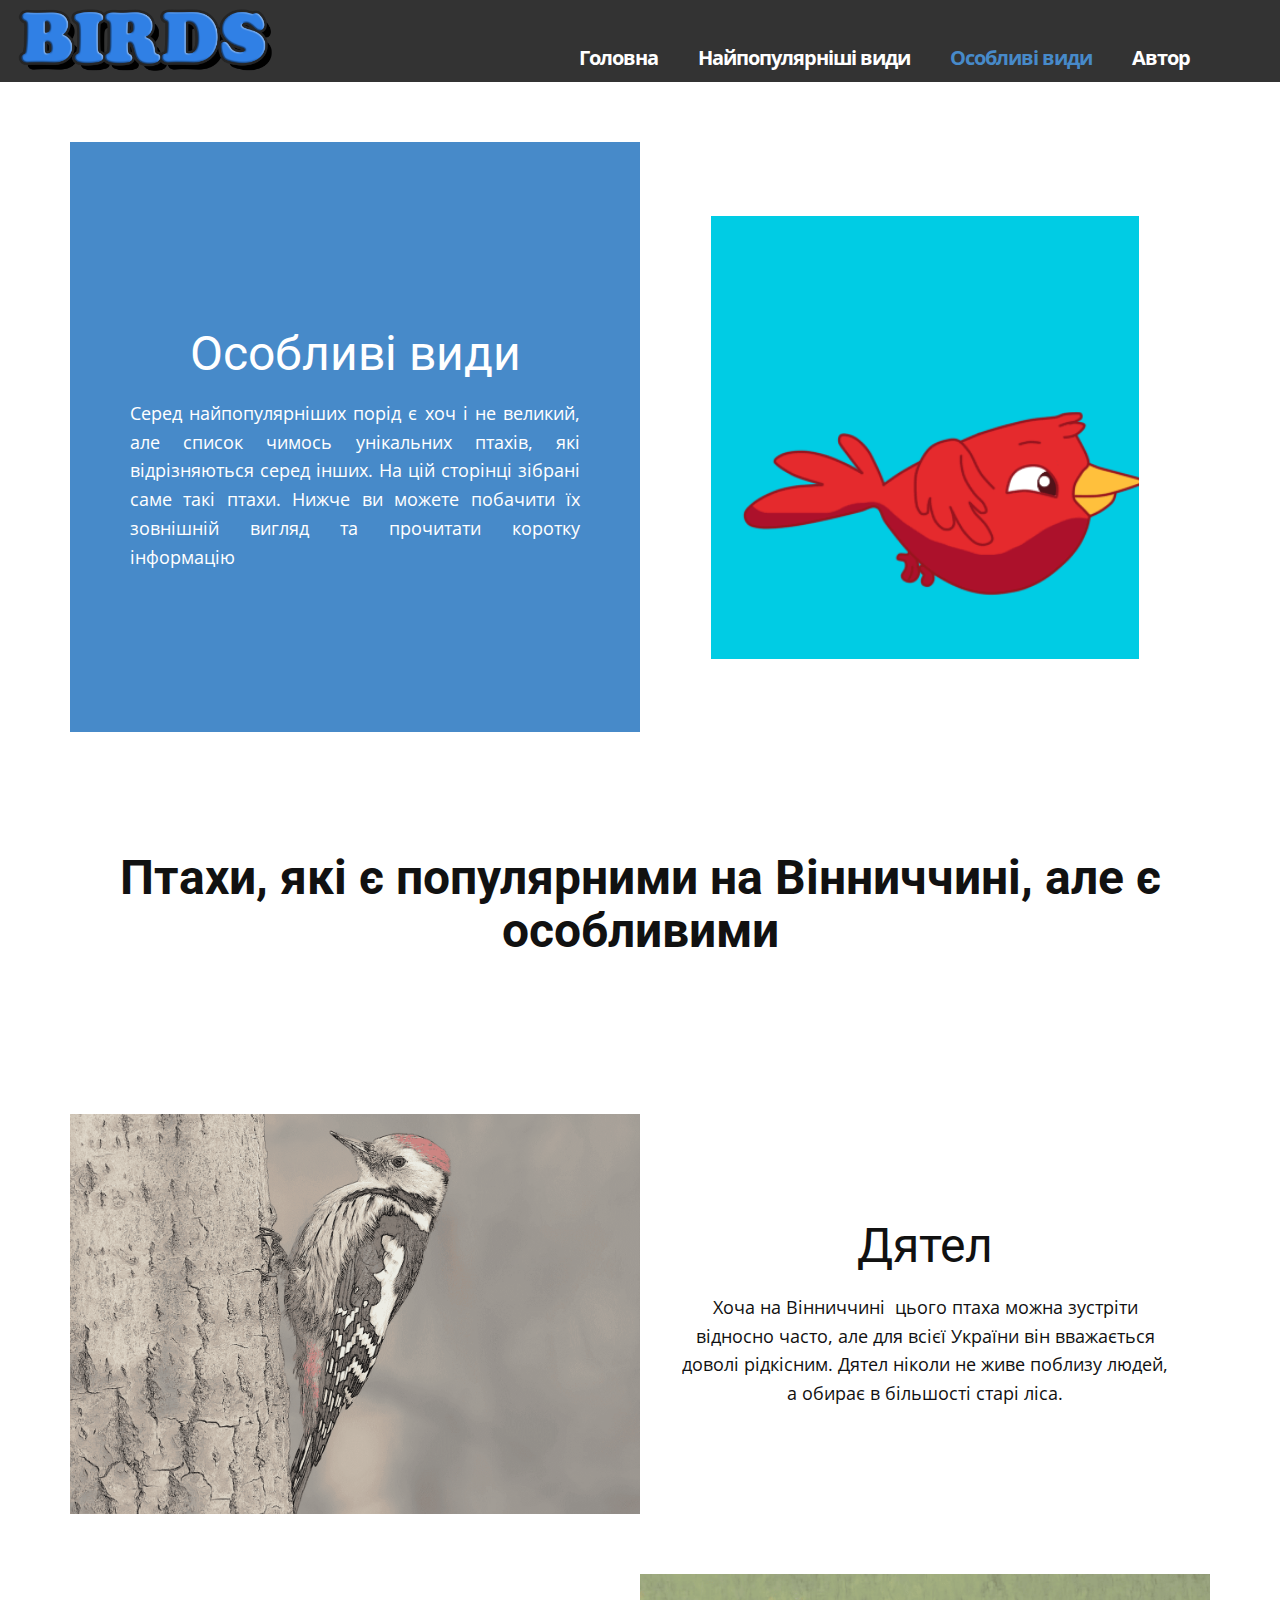
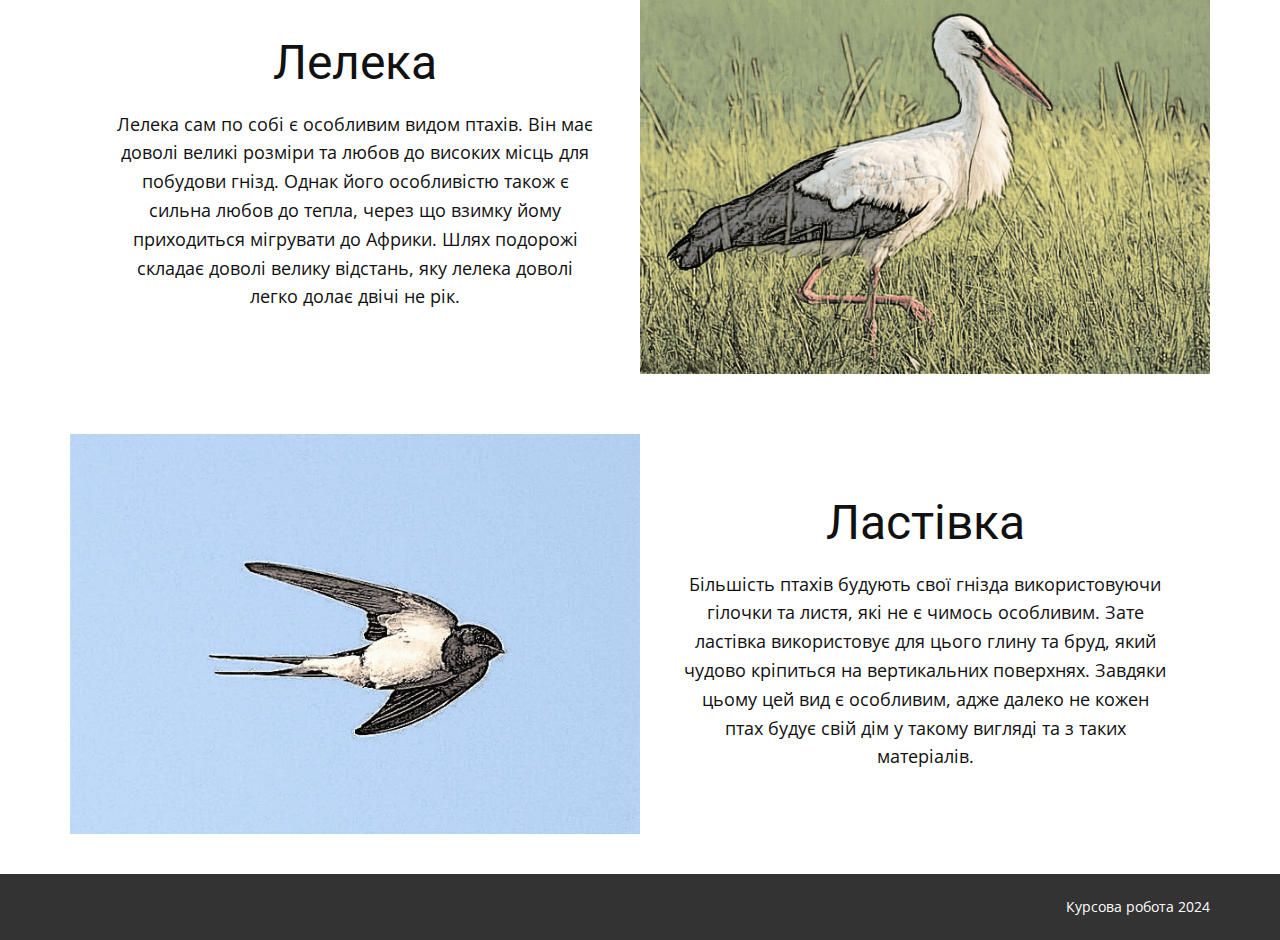
<file: Особливі-види.html>
<!DOCTYPE html>
<html style="font-size: 16px;" lang="ua"><head>
    <meta name="viewport" content="width=device-width, initial-scale=1.0">
    <meta charset="utf-8">
    <meta name="keywords" content="INTUITIVE">
    <meta name="description" content="">
    <title>Особливі види</title>
    <link rel="stylesheet" href="nicepage.css" media="screen">
<link rel="stylesheet" href="Особливі-види.css" media="screen">
    <script class="u-script" type="text/javascript" src="jquery.js" defer=""></script>
    <script class="u-script" type="text/javascript" src="nicepage.js" defer=""></script>
    <meta name="generator" content="Nicepage 6.19.6, nicepage.com">
    <link rel="icon" href="images/icon.png">
    <link id="u-theme-google-font" rel="stylesheet" href="https://fonts.googleapis.com/css?family=Roboto:100,100i,300,300i,400,400i,500,500i,700,700i,900,900i|Open+Sans:300,300i,400,400i,500,500i,600,600i,700,700i,800,800i">
    
    
    
    
    
    
    
    <script type="application/ld+json">{
		"@context": "http://schema.org",
		"@type": "Organization",
		"name": "Birds",
		"logo": "images/title.png"
}</script>
    <meta name="theme-color" content="#478ac9">
    <meta property="og:title" content="Особливі види">
    <meta property="og:description" content="">
    <meta property="og:type" content="website">
  <meta data-intl-tel-input-cdn-path="intlTelInput/"></head>
  <body data-path-to-root="./" data-include-products="false" class="u-body u-xl-mode" data-lang="ua"><header class="u-clearfix u-grey-80 u-header u-header" id="sec-542c"><a href="index.html" class="u-image u-logo u-image-1" data-image-width="1024" data-image-height="278" title="Головна">
        <img src="images/title.png" class="u-logo-image u-logo-image-1">
      </a><nav class="u-align-right u-menu u-menu-one-level u-offcanvas u-menu-1">
        <div class="menu-collapse" style="font-size: 1.25rem; letter-spacing: -1px; font-weight: 700;">
          <a class="u-button-style u-custom-effect-duration u-custom-left-right-menu-spacing u-custom-padding-bottom u-custom-text-hover-color u-custom-text-shadow u-custom-top-bottom-menu-spacing u-nav-link u-text-active-palette-1-base u-text-hover-palette-2-base" href="#">
            <svg class="u-svg-link" viewBox="0 0 24 24"><use xlink:href="#menu-hamburger"></use></svg>
            <svg class="u-svg-content" version="1.1" id="menu-hamburger" viewBox="0 0 16 16" x="0px" y="0px" xmlns:xlink="http://www.w3.org/1999/xlink" xmlns="http://www.w3.org/2000/svg"><g><rect y="1" width="16" height="2"></rect><rect y="7" width="16" height="2"></rect><rect y="13" width="16" height="2"></rect>
</g></svg>
          </a>
        </div>
        <div class="u-custom-menu u-nav-container">
          <ul class="u-nav u-unstyled u-nav-1"><li class="u-nav-item"><a class="u-button-style u-nav-link u-text-active-palette-1-base u-text-hover-palette-1-base" href="index.html" style="padding: 10px 20px;">Головна</a>
</li><li class="u-nav-item"><a class="u-button-style u-nav-link u-text-active-palette-1-base u-text-hover-palette-1-base" href="Найпопулярніші-види.html" style="padding: 10px 20px;">Найпопулярніші види</a>
</li><li class="u-nav-item"><a class="u-button-style u-nav-link u-text-active-palette-1-base u-text-hover-palette-1-base" href="Особливі-види.html" style="padding: 10px 20px;">Особливі види</a>
</li><li class="u-nav-item"><a class="u-button-style u-nav-link u-text-active-palette-1-base u-text-hover-palette-1-base" href="Автор.html" style="padding: 10px 20px;">Автор</a>
</li></ul>
        </div>
        <div class="u-custom-menu u-nav-container-collapse">
          <div class="u-black u-container-style u-inner-container-layout u-opacity u-opacity-95 u-sidenav">
            <div class="u-inner-container-layout u-sidenav-overflow">
              <div class="u-menu-close"></div>
              <ul class="u-align-center u-nav u-popupmenu-items u-unstyled u-nav-2"><li class="u-nav-item"><a class="u-button-style u-nav-link" href="index.html">Головна</a>
</li><li class="u-nav-item"><a class="u-button-style u-nav-link" href="Найпопулярніші-види.html">Найпопулярніші види</a>
</li><li class="u-nav-item"><a class="u-button-style u-nav-link" href="Особливі-види.html">Особливі види</a>
</li><li class="u-nav-item"><a class="u-button-style u-nav-link" href="Автор.html">Автор</a>
</li></ul>
            </div>
          </div>
          <div class="u-black u-menu-overlay u-opacity u-opacity-70"></div>
        </div>
      </nav></header>
    <section class="u-align-center u-clearfix u-container-align-center u-section-1" id="sec-3e72">
      <div class="u-clearfix u-sheet u-valign-middle u-sheet-1">
        <div class="data-layout-selected u-clearfix u-expanded-width u-gutter-0 u-layout-wrap u-layout-wrap-1">
          <div class="u-layout" style="">
            <div class="u-layout-row" style="">
              <div class="u-container-style u-layout-cell u-left-cell u-palette-1-base u-size-30 u-size-xs-60 u-layout-cell-1" src="">
                <div class="u-container-layout u-container-layout-1">
                  <h2 class="u-align-left u-text u-text-default u-text-1">Особливі види</h2>
                  <p class="u-align-justify u-text u-text-2">Серед найпопулярніших порід є хоч і не великий, але список чимось унікальних птахів, які відрізняються серед інших. На цій сторінці зібрані саме такі птахи. Нижче ви можете побачити їх зовнішній вигляд та прочитати коротку інформацію</p>
                </div>
              </div>
              <div class="u-align-left u-container-align-left u-container-style u-layout-cell u-right-cell u-size-30 u-size-xs-60 u-layout-cell-2">
                <div class="u-container-layout u-valign-middle u-container-layout-2" src="">
                  <img class="custom-expanded u-image u-image-1" src="images/BIRD.gif" data-image-width="400" data-image-height="400">
                </div>
              </div>
            </div>
          </div>
        </div>
      </div>
    </section>
    <section class="u-clearfix u-section-2" id="sec-6941">
      <div class="u-clearfix u-sheet u-sheet-1">
        <h1 class="u-align-center u-text u-text-default u-text-1">Птахи, які є популярними на Вінниччині, але є особливими</h1>
      </div>
    </section>
    <section class="u-clearfix u-section-3" id="sec-d69d">
      <div class="u-clearfix u-sheet u-sheet-1">
        <div class="data-layout-selected u-clearfix u-expanded-width u-layout-wrap u-layout-wrap-1">
          <div class="u-layout">
            <div class="u-layout-row">
              <div class="u-container-style u-image u-layout-cell u-size-30 u-image-1" data-image-width="1920" data-image-height="1535">
                <div class="u-container-layout u-container-layout-1"></div>
              </div>
              <div class="u-container-align-center u-container-style u-layout-cell u-size-30 u-layout-cell-2">
                <div class="u-container-layout u-valign-middle u-container-layout-2">
                  <h2 class="u-align-center u-text u-text-default u-text-1">Дятел</h2>
                  <p class="u-align-center u-text u-text-default u-text-2">Хоча на Вінниччині&nbsp; цього птаха можна зустріти відносно часто, але для всієї України він вважається доволі рідкісним. Дятел ніколи не живе поблизу людей, а обирає в більшості старі ліса.</p>
                </div>
              </div>
            </div>
          </div>
        </div>
      </div>
    </section>
    <section class="u-clearfix u-section-4" id="carousel_16e8">
      <div class="u-clearfix u-sheet u-sheet-1">
        <div class="data-layout-selected u-clearfix u-expanded-width u-layout-wrap u-layout-wrap-1">
          <div class="u-layout">
            <div class="u-layout-row">
              <div class="u-container-align-center u-container-style u-layout-cell u-size-30 u-layout-cell-1">
                <div class="u-container-layout u-valign-middle u-container-layout-1">
                  <h2 class="u-align-center u-text u-text-default u-text-1">Лелека </h2>
                  <p class="u-align-center u-text u-text-default u-text-2">Лелека сам по собі є особливим видом птахів. Він має доволі великі розміри та любов до високих місць для побудови гнізд. Однак його особливістю також є сильна любов до тепла, через що взимку йому приходиться мігрувати до Африки. Шлях подорожі складає доволі велику відстань, яку лелека доволі легко долає двічі не рік.</p>
                </div>
              </div>
              <div class="u-container-style u-image u-layout-cell u-size-30 u-image-1" data-image-width="640" data-image-height="445">
                <div class="u-container-layout u-container-layout-2"></div>
              </div>
            </div>
          </div>
        </div>
      </div>
    </section>
    <section class="u-clearfix u-section-5" id="carousel_e1ce">
      <div class="u-clearfix u-sheet u-valign-middle u-sheet-1">
        <div class="data-layout-selected u-clearfix u-expanded-width u-layout-wrap u-layout-wrap-1">
          <div class="u-layout">
            <div class="u-layout-row">
              <div class="u-container-style u-image u-layout-cell u-size-30 u-image-1" data-image-width="640" data-image-height="453">
                <div class="u-container-layout u-container-layout-1"></div>
              </div>
              <div class="u-container-align-center u-container-style u-layout-cell u-size-30 u-layout-cell-2">
                <div class="u-container-layout u-valign-middle u-container-layout-2">
                  <h2 class="u-align-center u-text u-text-default u-text-1">Ластівка</h2>
                  <p class="u-align-center u-text u-text-default u-text-2">Більшість птахів будують свої гнізда використовуючи гілочки та листя, які не є чимось особливим. Зате ластівка використовує для цього глину та бруд, який чудово кріпиться на вертикальних поверхнях. Завдяки цьому цей вид є особливим, адже далеко не кожен птах будує свій дім у такому вигляді та з таких матеріалів.</p>
                </div>
              </div>
            </div>
          </div>
        </div>
      </div>
    </section>
    
    
    
    <footer class="u-align-center u-clearfix u-container-align-center u-footer u-grey-80 u-footer" id="sec-8c4e"><div class="u-clearfix u-sheet u-valign-middle u-sheet-1">
        <p class="u-align-right u-small-text u-text u-text-variant u-text-1">Курсова робота 2024</p>
      </div></footer>
  
</body></html>
</file>
